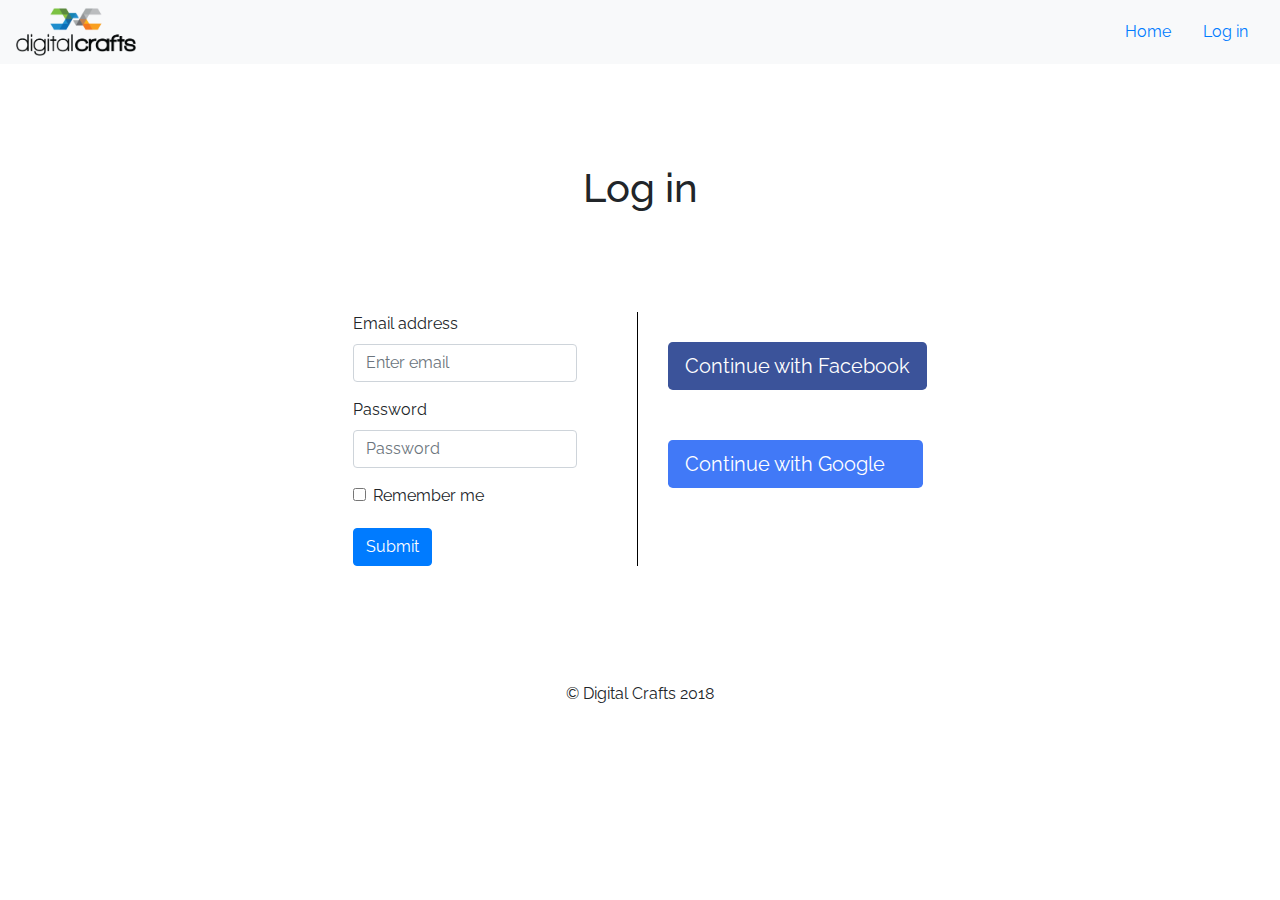
<file: login/index.html>
<!DOCTYPE html>
<html>
<head>
	<title>DC Connect Login</title>
	<link rel="stylesheet" href="https://maxcdn.bootstrapcdn.com/bootstrap/4.0.0/css/bootstrap.min.css" integrity="sha384-Gn5384xqQ1aoWXA+058RXPxPg6fy4IWvTNh0E263XmFcJlSAwiGgFAW/dAiS6JXm" crossorigin="anonymous">
	<link rel="stylesheet" type="text/css" href="../css/login.css">
	<link href="https://fonts.googleapis.com/css?family=Raleway" rel="stylesheet">
</head>

<body>

<!-- Navbar -->	
		<nav class="navbar sticky-top navbar-light bg-light">
	  		<img src="../img/logo.png" alt="DC logo" width="120" href="www.digitalcrafts.com">
	  		<ul class="nav justify-content-end">
			  <li class="nav-item">
			    <a class="nav-link active" href="../index.html">Home</a>
			  </li>
			  <li class="nav-item">
			    <a class="nav-link" href="#">Log in</a>
			  </li>
			</ul>
		</nav>

		<h1>
			Log in
		</h1>

	<div class="container">
		

		<!-- Login form -->
		<div class="login-form">
			<form>
			  <div class="form-group">
			    <label for="exampleInputEmail1">Email address</label>
			    <input type="email" class="form-control" id="exampleInputEmail1" aria-describedby="emailHelp" placeholder="Enter email">
			  </div>
			  <div class="form-group">
			    <label for="exampleInputPassword1">Password</label>
			    <input type="password" class="form-control" id="exampleInputPassword1" placeholder="Password">
			  </div>
			  <div class="form-check">
			    <input type="checkbox" class="form-check-input" id="exampleCheck1">
			    <label class="form-check-label" for="exampleCheck1">Remember me</label>
			  </div>
			  <button type="submit" class="btn btn-primary">Submit</button>
			</form>
		</div>

		<!-- Other logins -->

		<div class="other-logins">
			<div class="facebook">
				<button type="button" class="btn btn-lg">Continue with Facebook</button>
			</div>
			<div class="google">
				<button type="button" class="btn btn-lg">Continue with Google</button>
			</div>
			
		</div>


	</div>

</body>

<footer>
	<div class="footer-copyright py-3 text-center">© Digital Crafts 2018</div>
</footer>
</html>
</file>
<file: css/login.css>
body {
	font-family: 'Raleway', sans-serif;
}

h1 {
	text-align: center;
	padding: 50px;
	margin: 50px 0 50px 0;
}

.container {
	display: flex;
	justify-content: center;
	flex-wrap: wrap;
}



.login-form {
	margin-right: 60px;
}

.login-form .btn {
	margin-top: 20px;
}




.other-logins {
	border-left: 1px solid black ;
}



.facebook .btn {
	background-color: #3B539A;
	color: #FFF;
	margin: 30px 0px 20px 30px;
}

.facebook .btn:hover {
	background-color: #6b82c7;
	color: #FFF;
	margin: 30px 0px 20px 30px;
}

.google .btn {
	background-color: #4179F7;
	margin: 30px 0px 20px 30px;
	padding-right: 37px;
	color: #FFF;
}


.google .btn:hover {
	background-color: #85a8fa;
	margin: 30px 0px 20px 30px;
	padding-right: 37px;
	color: #FFF;
}



footer {
	margin-top: 100px;
}
</file>
